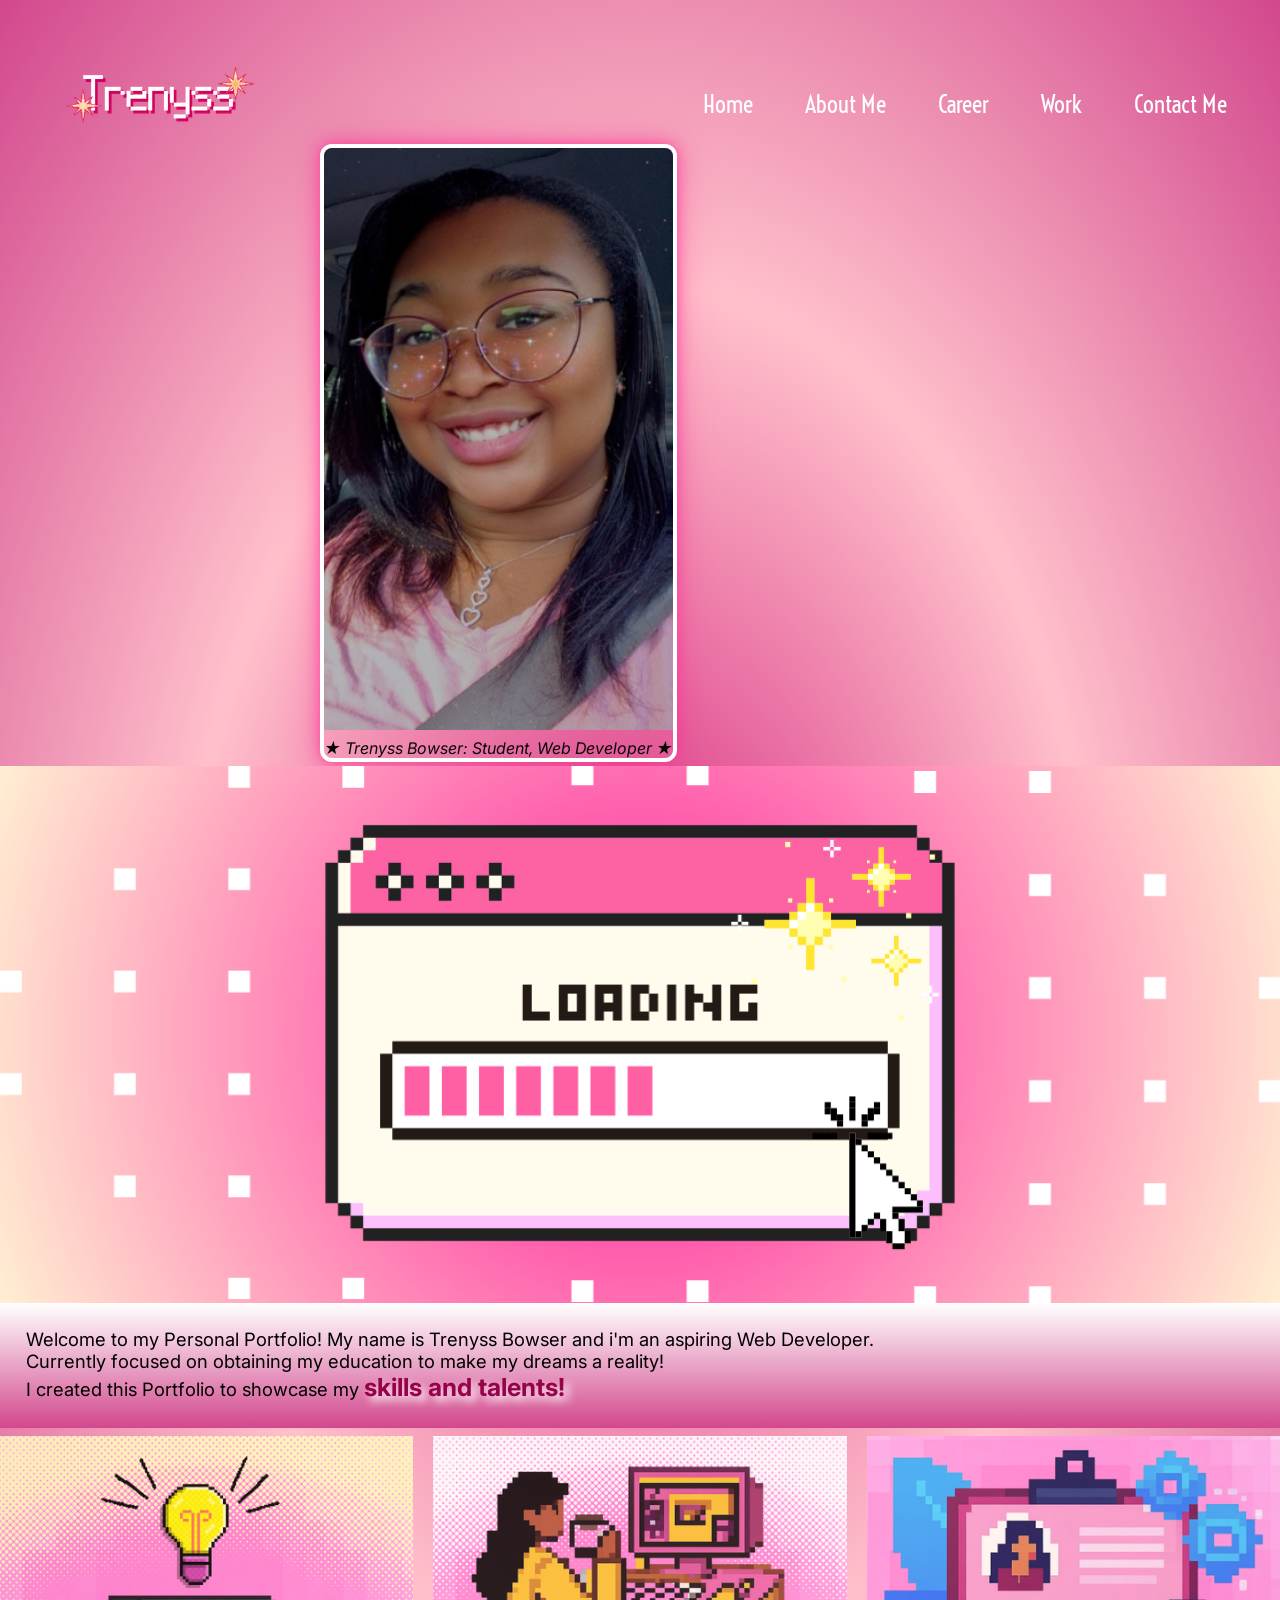
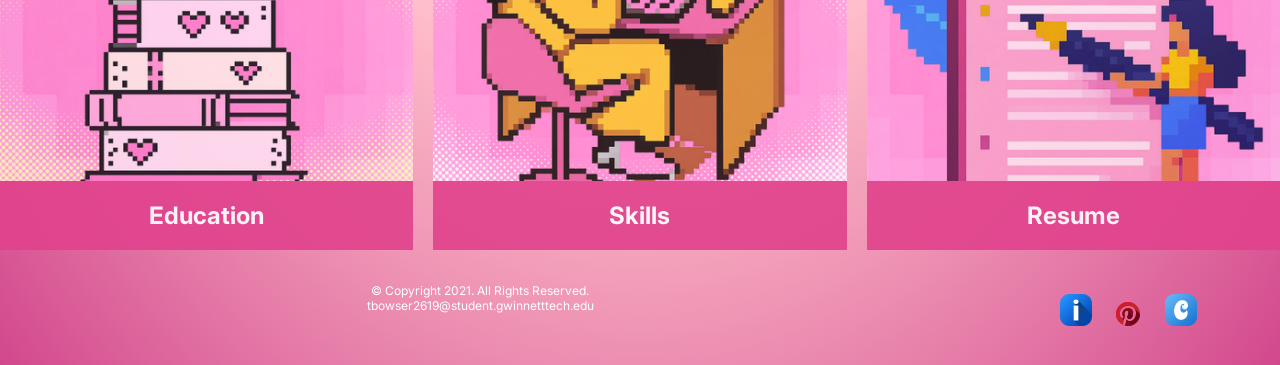
<file: index.html>
<!DOCTYPE html>
<!-- This Website was created by: Trenyss Bowser -->
<html lang="en">
<head>
    <meta charset="UTF-8">
    <meta name="viewport" content="width=device-width, initial-scale=1">
    <link rel="preconnect" href="https://fonts.googleapis.com">
    <link rel="preconnect" href="https://fonts.gstatic.com" crossorigin>
    <link href="https://fonts.googleapis.com/css2?family=Inter:opsz@14..32&family=Voltaire&display=swap" rel="stylesheet">
    <link rel="stylesheet" href="css/styles.css">
    <link rel="shortcut icon" href="img/fav.png">
    <link rel="apple-touch-icon" sizes="180x180" href="/apple-touch-icon.png">
    <link rel="icon" type="image/png" sizes="32x32" href="/favicon-32x32.png">
    <link rel="icon" type="image/png" sizes="16x16" href="/favicon-16x16.png">
    <link rel="manifest" href="/site.webmanifest">
    <title>Home | Portfolio</title>
    <meta name="description" content="This page is dedicated to introducing myself as well as my dreams with Web Development.">
</head>

<!-- Skip to content link -->
 <a class="skip" href="#content">Skip to content</a>
<body> 
    <div id="container">
        <!-- Mobile Nav-->
         <nav class="mobile-nav">
            <div id="menu-links">
                <a href="index.html">Home</a>
                <a href="about.html">About Me</a>
                <a href="career.html">Career</a>
                <a href="work.html">Work</a> 
                <a href="contact.html">Contact Me</a>
            </div>
            <a class="menu-icon" onclick="hamburger()">
                <div>&#9776;</div>
            </a>
         </nav>

        <!-- Use the header area for the website name or logo -->
        <header id="ffc-logo">
            <a href="index.html"><img src="img/logo.png" alt="logo"></a>

        </header>

        <!-- Tablet-Desktop nav -->
        <nav class="tablet-desktop">
            <ul>
                <li><a href="index.html">Home</a></li> 
                <li><a href="about.html">About Me</a></li> 
                <li><a href="career.html">Career</a></li> 
                <li><a href="work.html">Work</a></li> 
                <li><a href="contact.html">Contact Me</a></li>
            </ul>
        </nav>

        <!-- My Photo and tagline -->
            <div class="photo">
                <figure class="photo-frame">
                <a href="index.html"><img src="img/Treny.jpeg" alt="A picture of me"></a>
                <figcaption>&#9733; Trenyss Bowser: Student, Web Developer &#9733;</figcaption>
                </figure>
            </div>

            <!-- loading image -->
            <div id="loading" class="tablet-desktop">
                <img src="img/loading.png" alt=" A Pink loading screen">
            </div>

           
        <!-- Use the main area to add the main content on the website -->
        <main id="content">

            <div class="mobile">
                <p>Welcome to my Personal Portfolio! My name is Trenyss Bowser and i'm an aspiring Web Developer.</p>
                <p>I created this Portfolio to showcase my <span class="action">skills and talents!</span></p>

                <h3>One Free Commission!</h3>
                <p>Call me today to get started!</p>
                <p class="tel-link"><a href="tel:+6785411329">(678) 541-1329</a></p>

                <h4>My Commission hours:</h4>
                <ul class="hours">
                    <li>Mon - Thur: 7:00am - 7:00pm</li>
                    <li>Friday: 7:00am - 5:00pm</li>
                    <li>Saturday: 8:00am - 7:00pm</li>
                    <li>Sunday: Closed</li>
                </ul>
            </div>

            <div class="tablet-desktop">
                <p>Welcome to my Personal Portfolio! My name is Trenyss Bowser and i'm an aspiring Web Developer.</p>
                <p>Currently focused on obtaining my education to make my dreams a reality!</p>
                <p>I created this Portfolio to showcase my <span class="action">skills and talents!</span></p>
            </div>

        </main>
        
         <div class="grid">
            

            <figure class="frame">
                <a href="career.html"><img src="img/book.png"></a>
                <figcaption class="pic-text">Education</figcaption>

            </figure>
             <figure class="frame">
                <a href="career.html"><img src="img/meh.png"></a>
                <figcaption class="pic-text">Skills</figcaption>
            </figure>

             <figure class="frame">
                <a href="career.html"><img src="img/res.png"></a>
                <figcaption class="pic-text">Resume</figcaption>
            </figure>
        </div>

        <!-- Use the footer area to add webpage footer content -->
        <footer>
            <div class="copyright">
                <p>&copy; Copyright 2021. All Rights Reserved.</p>
                <p><a href="mailto:tbowser2619@student.gwinnetttech.edu">tbowser2619@student.gwinnetttech.edu</a></p>
           </div>

           <div class="social">
                <a href="https://profile.indeed.com/p/cr0v4q3" target="_blank"><img src="img/indeed.png" alt="blue indeed logo"></a>
                <a href="https://www.pinterest.com/erasemymemories/cute-art/" target="_blank"><img src="img/pinterest.png" alt="A red pinterest logo"></a>
                <a href="https://www.canva.com/folder/FAHPIRhvMxc" target="_blank"><img src="img/canva.png" alt="Canva Logo"></a>
           </div>
        </footer>

    </div>

    <script src="scripts/script.js"></script>

</body>

</html>
</file>
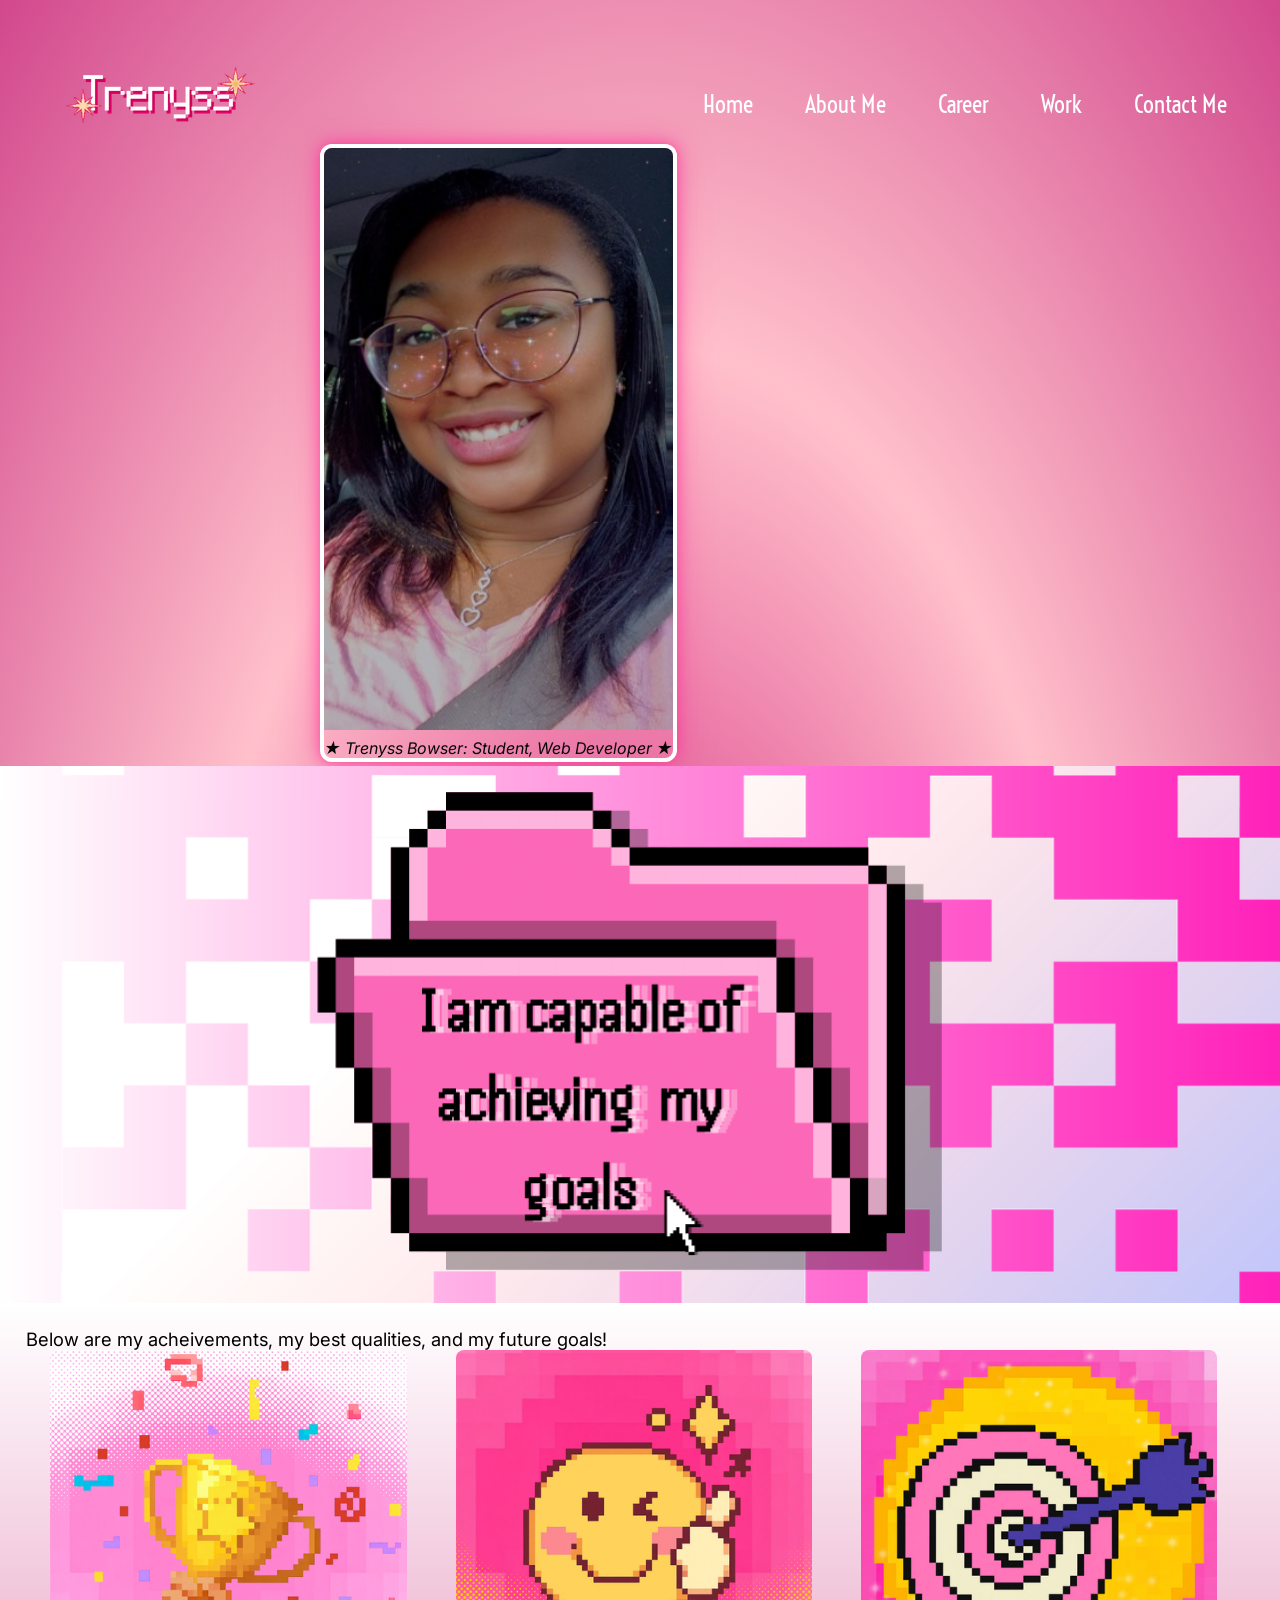
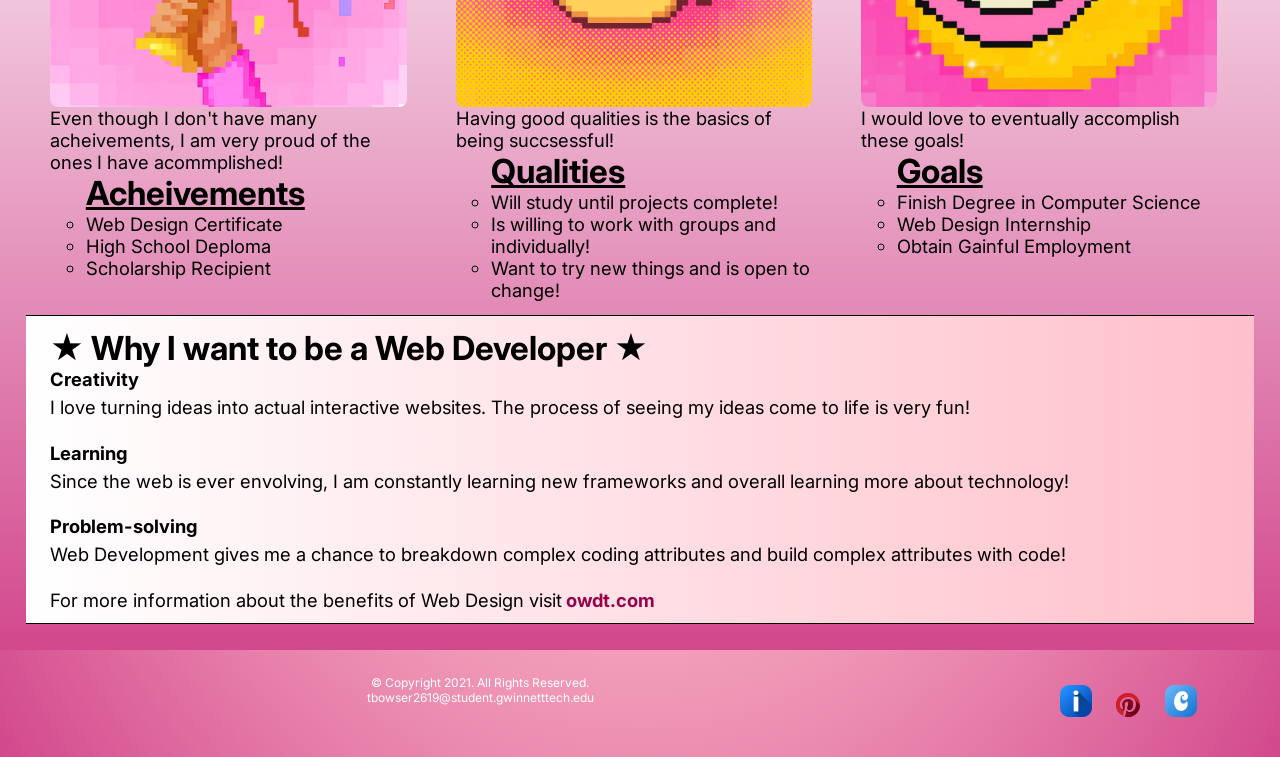
<file: about.html>
<!DOCTYPE html>
<!-- This Website was created by: Trenyss Bowser -->
<html lang="en">
<head>
    <meta charset="UTF-8">
    <meta name="viewport" content="width=device-width, initial-scale=1">
    <link rel="preconnect" href="https://fonts.googleapis.com">
    <link rel="preconnect" href="https://fonts.gstatic.com" crossorigin>
    <link href="https://fonts.googleapis.com/css2?family=Inter:opsz@14..32&family=Voltaire&display=swap" rel="stylesheet">  
    <link rel="stylesheet" href="css/styles.min.css">
    <link rel="shortcut icon" href="img/fav.png">
    <link rel="apple-touch-icon" sizes="180x180" href="/apple-touch-icon.png">
    <link rel="icon" type="image/png" sizes="32x32" href="/favicon-32x32.png">
    <link rel="icon" type="image/png" sizes="16x16" href="/favicon-16x16.png">
    <link rel="manifest" href="/site.webmanifest">
    <title>About Me | Portfolio</title>
    <meta name="description" content="This page will explore my reasoning for wanting to be a Web Developer, My hobbies, and my goals for the future.">
</head>

<!-- Skip to content link -->
 <a class="skip" href="#content">Skip to content</a>

<body>
    <div id="container">
        <!-- Mobile Nav-->
         <nav class="mobile-nav">
            <div id="menu-links">
                <a href="index.html">Home</a>
                <a href="about.html">About Me</a>
                <a href="career.html">Career</a>
                <a href="work.html">Work</a> 
                <a href="contact.html">Contact Me</a>
            </div>
            <a class="menu-icon">
                <div>&#9776;</div>
            </a>
         </nav>

        <!-- Use the header area for the website name or logo --> 
        <header id="ffc-logo">
            <a href="index.html"><img src="img/logo.png" alt="logo"></a>
            
        </header>

        <!-- Tablet-Desktop nav -->
        <nav class="tablet-desktop">
             <ul>
                <li><a href="index.html">Home</a></li> 
                <li><a href="about.html">About Me</a></li> 
                <li><a href="career.html">Career</a></li> 
                <li><a href="work.html">Work</a></li> 
                <li><a href="contact.html">Contact Me</a></li>
            </ul>
        </nav>

         <!-- My Photo and tagline -->
            <div class="photo">
                <figure class="photo-frame">
                <a href="index.html"><img src="img/Treny.jpeg" alt="A pitcure of me"></a>
                <figcaption>&#9733; Trenyss Bowser: Student, Web Developer &#9733;</figcaption>
                </figure>
            </div>

        <!-- loading image -->
        <div id="loading"class="tablet-desktop">
            <a href="index.html"><img src="img/about me.png" alt="A Pink Folder"></a>
          
        </div>

        <!-- Use the main area to add the main content on the website -->
        <main id="content">
            <p>Below are my acheivements, my best qualities, and my future goals!</p>

            <section id="acheivements">              
                <img src="img/yay.png" alt="A pink tropy" class="round">
                <p>Even though I don't have many acheivements, I am very proud of the ones I have acommplished!</p>
                <ul type="circle" class="tablet-deasktop">
                    <h1><u>Acheivements</u></h1>
                    <li>Web Design Certificate</li>
                    <li>High School Deploma</li>
                    <li>Scholarship Recipient</li>
                </ul>
            </section>

            <section id="qualities">
                <img src="img/up.png" alt="Pink thumbs up emoji" class="round">
                <p>Having good qualities is the basics of being succsessful!</p>
                <ul type="circle" class="tablet-deasktop">
                    <h1><u>Qualities</u></h1>
                    <li>Will study until projects complete!</li>
                    <li>Is willing to work with groups and individually!</li>
                    <li>Want to try new things and is open to change!</li>
                </ul>
            </section>

            <section id="goals">
                <img src="img/bam.png" alt="A pink target" class="round">
                <p>I would love to eventually accomplish these goals!</p>
                <ul type="circle" class="tablet-deasktop">
                    <h1><u>Goals</u></h1>
                    <li>Finish Degree in Computer Science</li>
                    <li>Web Design Internship</li>
                    <li>Obtain Gainful Employment</li>
                </ul>
            </section>

            <section id="details" class="tablet-deasktop">
                <h1>&#9733; Why I want to be a Web Developer &#9733;</h1>
                <dl>
                    <dt>Creativity</dt>
                    <dd>I love turning ideas into actual interactive websites. The process of seeing my ideas come to life is very fun!</dd>

                    <dt>Learning</dt>
                    <dd>Since the web is ever envolving, I am constantly learning new frameworks and overall learning more about technology!</dd>

                    <dt>Problem-solving</dt>
                    <dd>Web Development gives me a chance to breakdown complex coding attributes and build complex attributes with code!</dd>
                </dl>
                <p>For more information about the benefits of Web Design visit<a href="https://owdt.com/insight/importance-of-web-design/" target="_blank" class="external-link"> owdt.com</a></p>
            </section>
        </main>

        <!-- Use the footer area to add webpage footer content -->
        <footer>
             <div class="copyright">
                <p>&copy; Copyright 2021. All Rights Reserved.</p>
                <p><a href="mailto:tbowser2619@student.gwinnetttech.edu">tbowser2619@student.gwinnetttech.edu</a></p>
           </div>

           <div class="social">
                <a href="https://profile.indeed.com/p/cr0v4q3" target="_blank"><img src="img/indeed.png" alt="blue indeed logo"></a>
                <a href="https://www.pinterest.com/erasemymemories/cute-art/" target="_blank"><img src="img/pinterest.png" alt="A red pinterest logo"></a>
                <a href="https://www.canva.com/folder/FAHPIRhvMxc" target="_blank"><img src="img/canva.png" alt="Canva Logo"></a>
           </div>
        </footer>

    </div>
    
    <script src="scripts/script.js"></script>
   
</body>

</html>
</file>
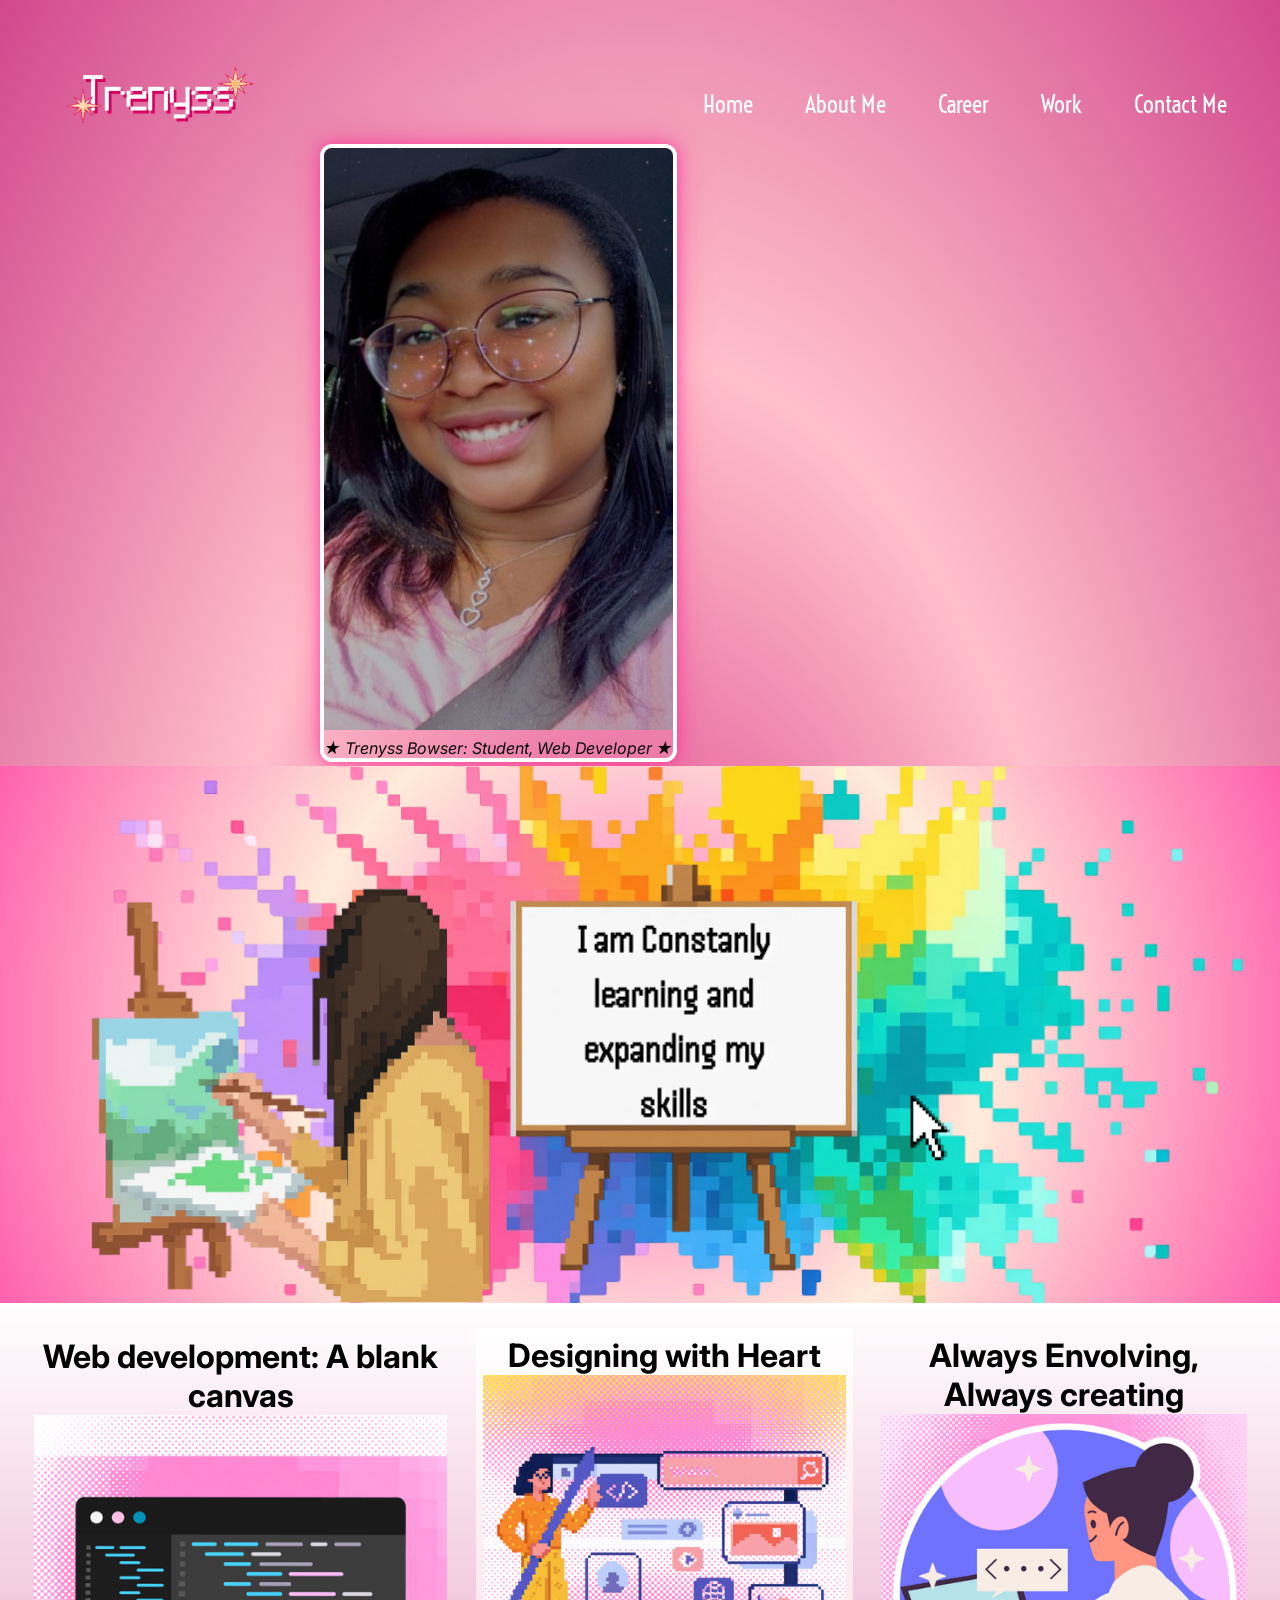
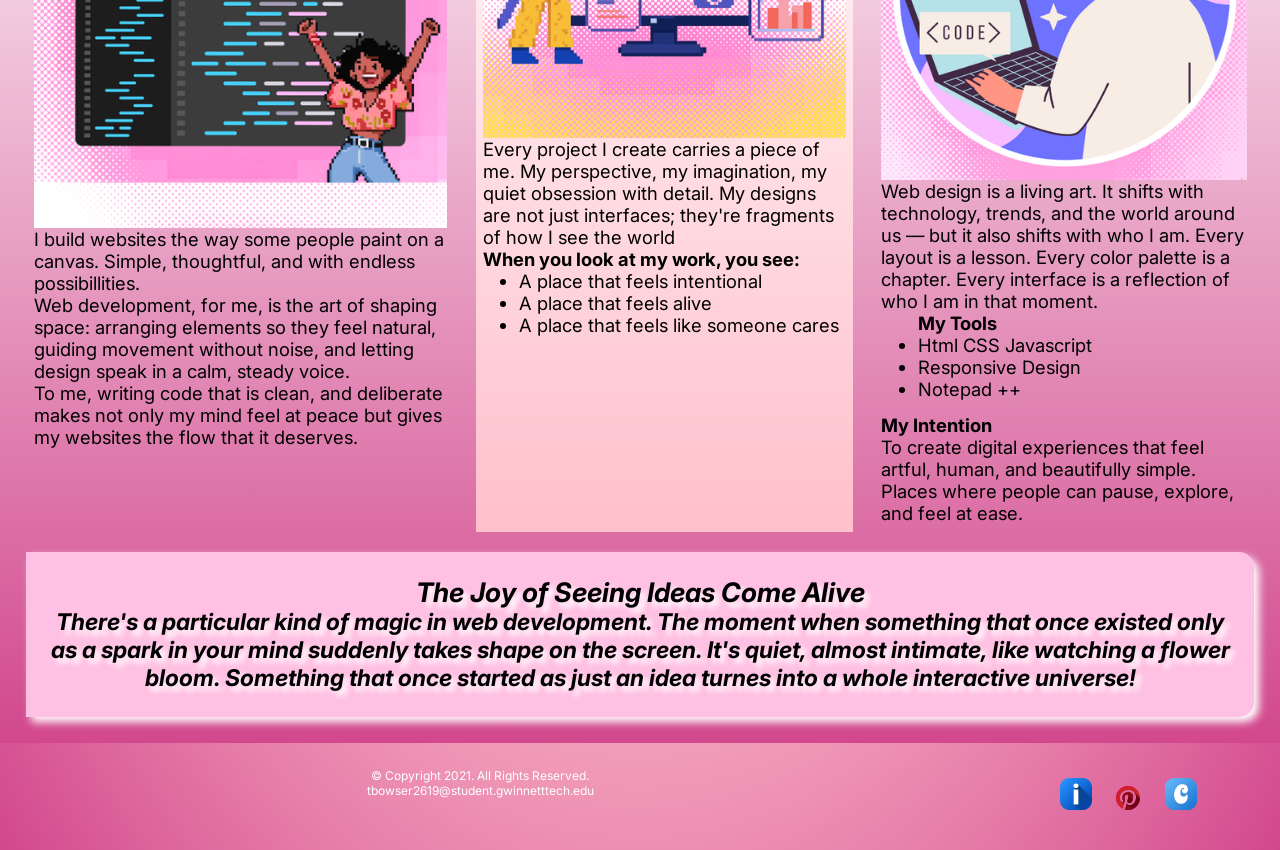
<file: career.html>
<!DOCTYPE html>
<!-- This Website was created by: Trenyss Bowser -->
<html lang="en">
<head>
    <meta charset="UTF-8">
    <meta name="viewport" content="width=device-width, initial-scale= 1">
    <link rel="preconnect" href="https://fonts.googleapis.com">
    <link rel="preconnect" href="https://fonts.gstatic.com" crossorigin>
    <link href="https://fonts.googleapis.com/css2?family=Inter:opsz@14..32&family=Voltaire&display=swap" rel="stylesheet">
    <link rel="stylesheet" href="css/styles.min.css">
    <link rel="shortcut icon" href="img/fav.png">
    <link rel="apple-touch-icon" sizes="180x180" href="/apple-touch-icon.png">
    <link rel="icon" type="image/png" sizes="32x32" href="/favicon-32x32.png">
    <link rel="icon" type="image/png" sizes="16x16" href="/favicon-16x16.png">
    <link rel="manifest" href="/site.webmanifest">
    <title>Portfolio | Career</title>
    <meta name="description" content="This page will explore my process when creating, and what tools I use.">
</head>

<!-- Skip to content link -->
 <a class="skip" href="#content">Skip to content</a>

<body>
    <div id="container">
        <!-- Mobile Nav-->
         <nav class="mobile-nav">
            <div id="menu-links">
                <a href="index.html">Home</a>
                <a href="about.html">About Me</a>
                <a href="career.html">Career</a>
                <a href="work.html">Work</a> 
                <a href="contact.html">Contact Me</a>
            </div>
            <a class="menu-icon">
                <div>&#9776;</div>
            </a>
         </nav>

        <!-- Use the header area for the website name or logo -->
        <header id="ffc-logo">
            <a href="index.html"><img src="img/logo.png" alt="logo"></a>
            
        </header>

       <!-- Tablet-Desktop nav -->
        <nav class="tablet-desktop">
             <ul>
                <li><a href="index.html">Home</a></li> 
                <li><a href="about.html">About Me</a></li> 
                <li><a href="career.html">Career</a></li> 
                <li><a href="work.html">Work</a></li> 
                <li><a href="contact.html">Contact Me</a></li>
            </ul>
        </nav>

         <!-- My Photo and tagline -->
            <div class="photo">
                <figure class="photo-frame">
                <a href="index.html"><img src="img/Treny.jpeg" alt="A pitcure of me"></a>
                <figcaption>&#9733; Trenyss Bowser: Student, Web Developer &#9733;</figcaption>
                </figure>
            </div>
            
        <!-- hero image -->
        <div id="hero" class="tablet-desktop">
            <a href="index.html"><img src="img/Career.png" alt="An artist painting"></a>
          
        </div>

        <!-- Use the main area to add the main content on the website -->
        <main class="grid" id="content">
            <article>
                <h3>Web development: A blank canvas</h3>
                <img src="img/skill.png" alt="loading">
                <p>I build websites the way some people paint on a canvas. Simple, thoughtful, and with endless possibillities.</p>
                <p>Web development, for me, is the art of shaping space: arranging elements so they feel natural, guiding movement without noise, and letting design speak in a calm, steady voice.</p>
                <p>To me, writing code that is clean, and deliberate makes not only my mind feel at peace but gives my websites the flow that it deserves.</p>
            </article>

            <article>
                <h3>Designing with Heart</h3>
                <img src="img/web.png" alt="Code">
                <p>Every project I create carries a piece of me. My perspective, my imagination, my quiet obsession with detail. My designs are not just interfaces; they're fragments of how I see the world</p>
                <h4>When you look at my work, you see:</h4>
                <ul>
                    <li>A place that feels intentional</li>
                    <li>A place that feels alive</li>
                    <li>A place that feels like someone cares</li>
                    <p></p>
                </ul>
            </article>

            <article>
                <h3>Always Envolving, Always creating</h3>
                <img src="img/evolve.png" alt="me">
                <p>Web design is a living art. It shifts with technology, trends, and the world around us — but it also shifts with who I am. Every layout is a lesson.
                Every color palette is a chapter.
                Every interface is a reflection of who I am in that moment.</p>
                <ul>
                    <h4>My Tools</h4>
                    <li>Html CSS Javascript</li>
                    <li>Responsive Design</li>
                    <li>Notepad ++</li>
                </ul>
                <h4>My Intention</h4>
                <p>To create digital experiences that feel artful, human, and beautifully simple. Places where people can pause, explore, and feel at ease.</p>
            </article>

            
        
            <aside class="tablet-desktop grid-item4">
                <h3>The Joy of Seeing Ideas Come Alive</h3>
                <p>There's a particular kind of magic in web development. The moment when something that once existed only as a spark in your mind suddenly takes shape on the screen. It's quiet, almost intimate, like watching a flower bloom.
            Something that once started as just an idea turnes into a whole interactive universe!</p>
            </aside>
        </main>

        <!-- Use the footer area to add webpage footer content -->
        <footer>
             <div class="copyright">
                <p>&copy; Copyright 2021. All Rights Reserved.</p>
                <p><a href="mailto:tbowser2619@student.gwinnetttech.edu">tbowser2619@student.gwinnetttech.edu</a></p>
           </div>

           <div class="social">
                <a href="https://profile.indeed.com/p/cr0v4q3" target="_blank"><img src="img/indeed.png" alt="blue indeed logo"></a>
                <a href="https://www.pinterest.com/erasemymemories/cute-art/" target="_blank"><img src="img/pinterest.png" alt="A red pinterest logo"></a>
                <a href="https://www.canva.com/folder/FAHPIRhvMxc" target="_blank"><img src="img/canva.png" alt="Canva Logo"></a>
           </div>
        </footer>

    </div>
    
    <script src="scripts/script.js"></script>

</body>

</html>
</file>
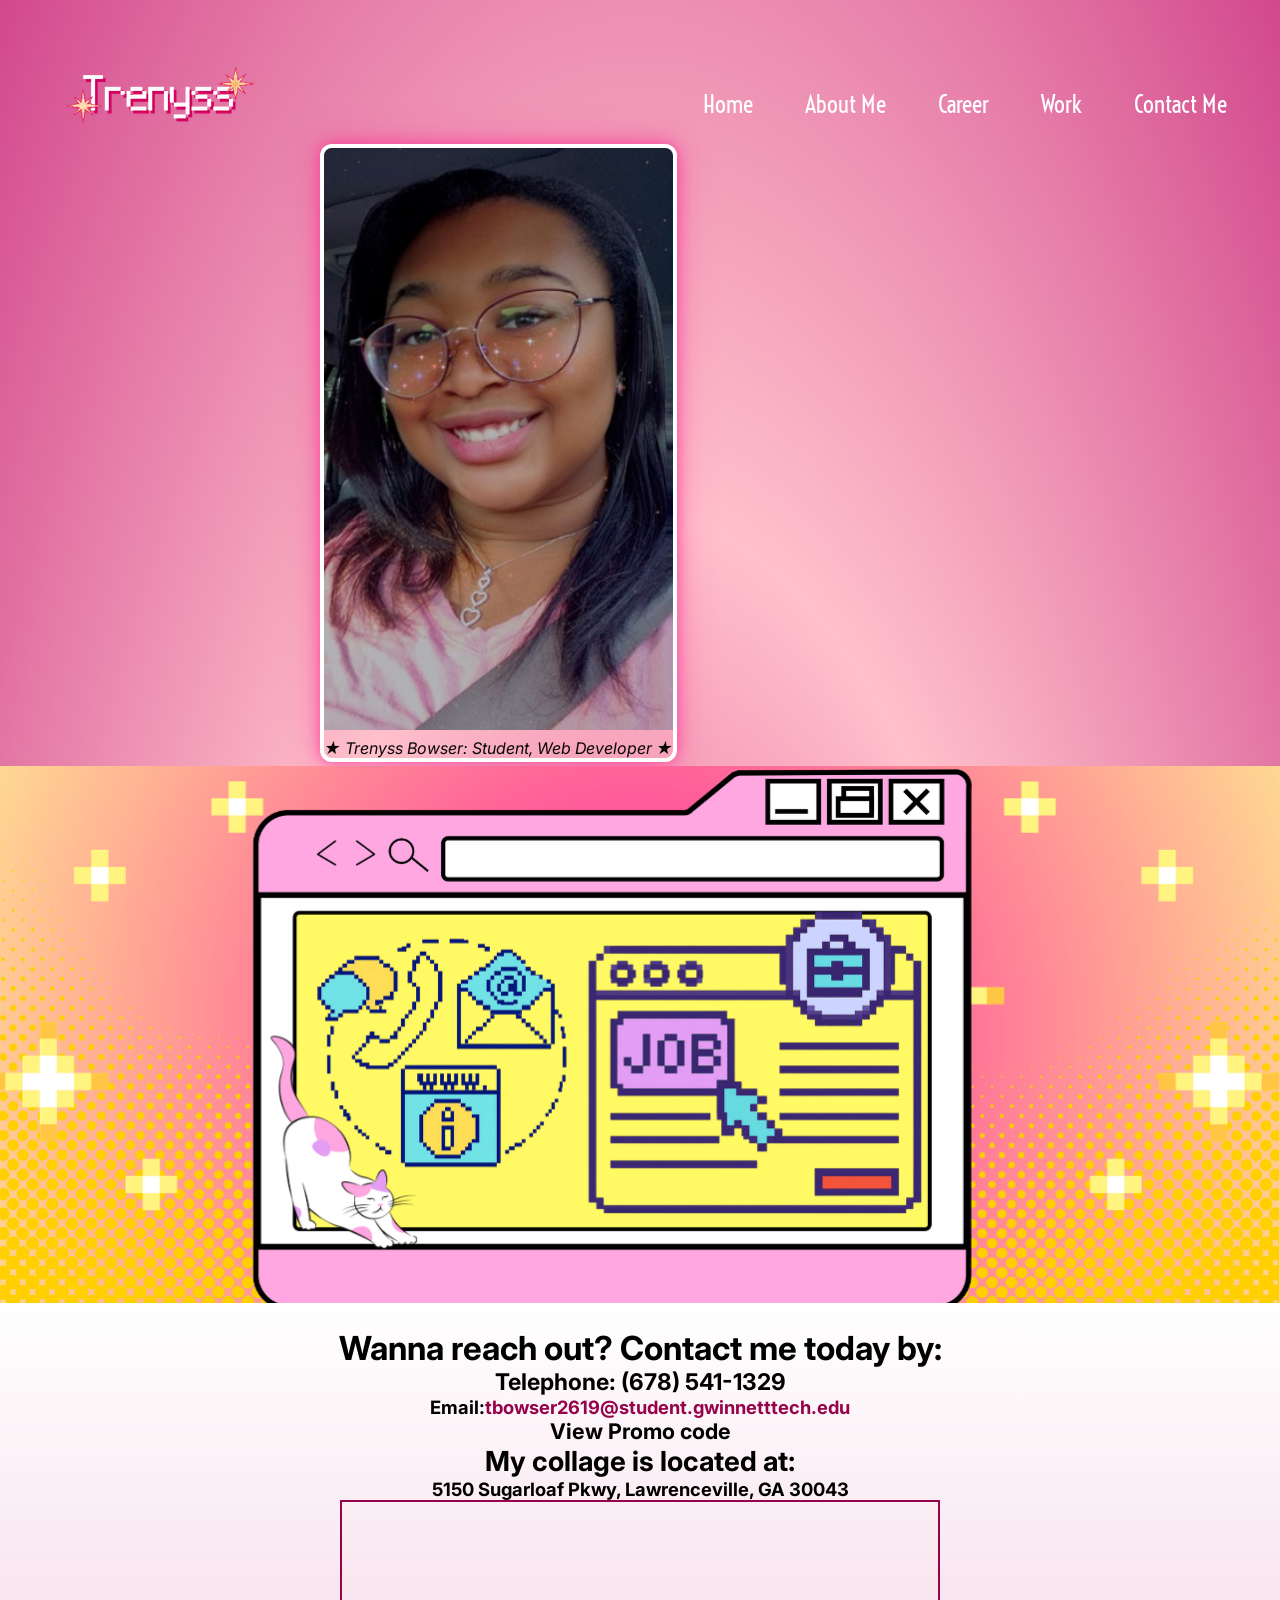
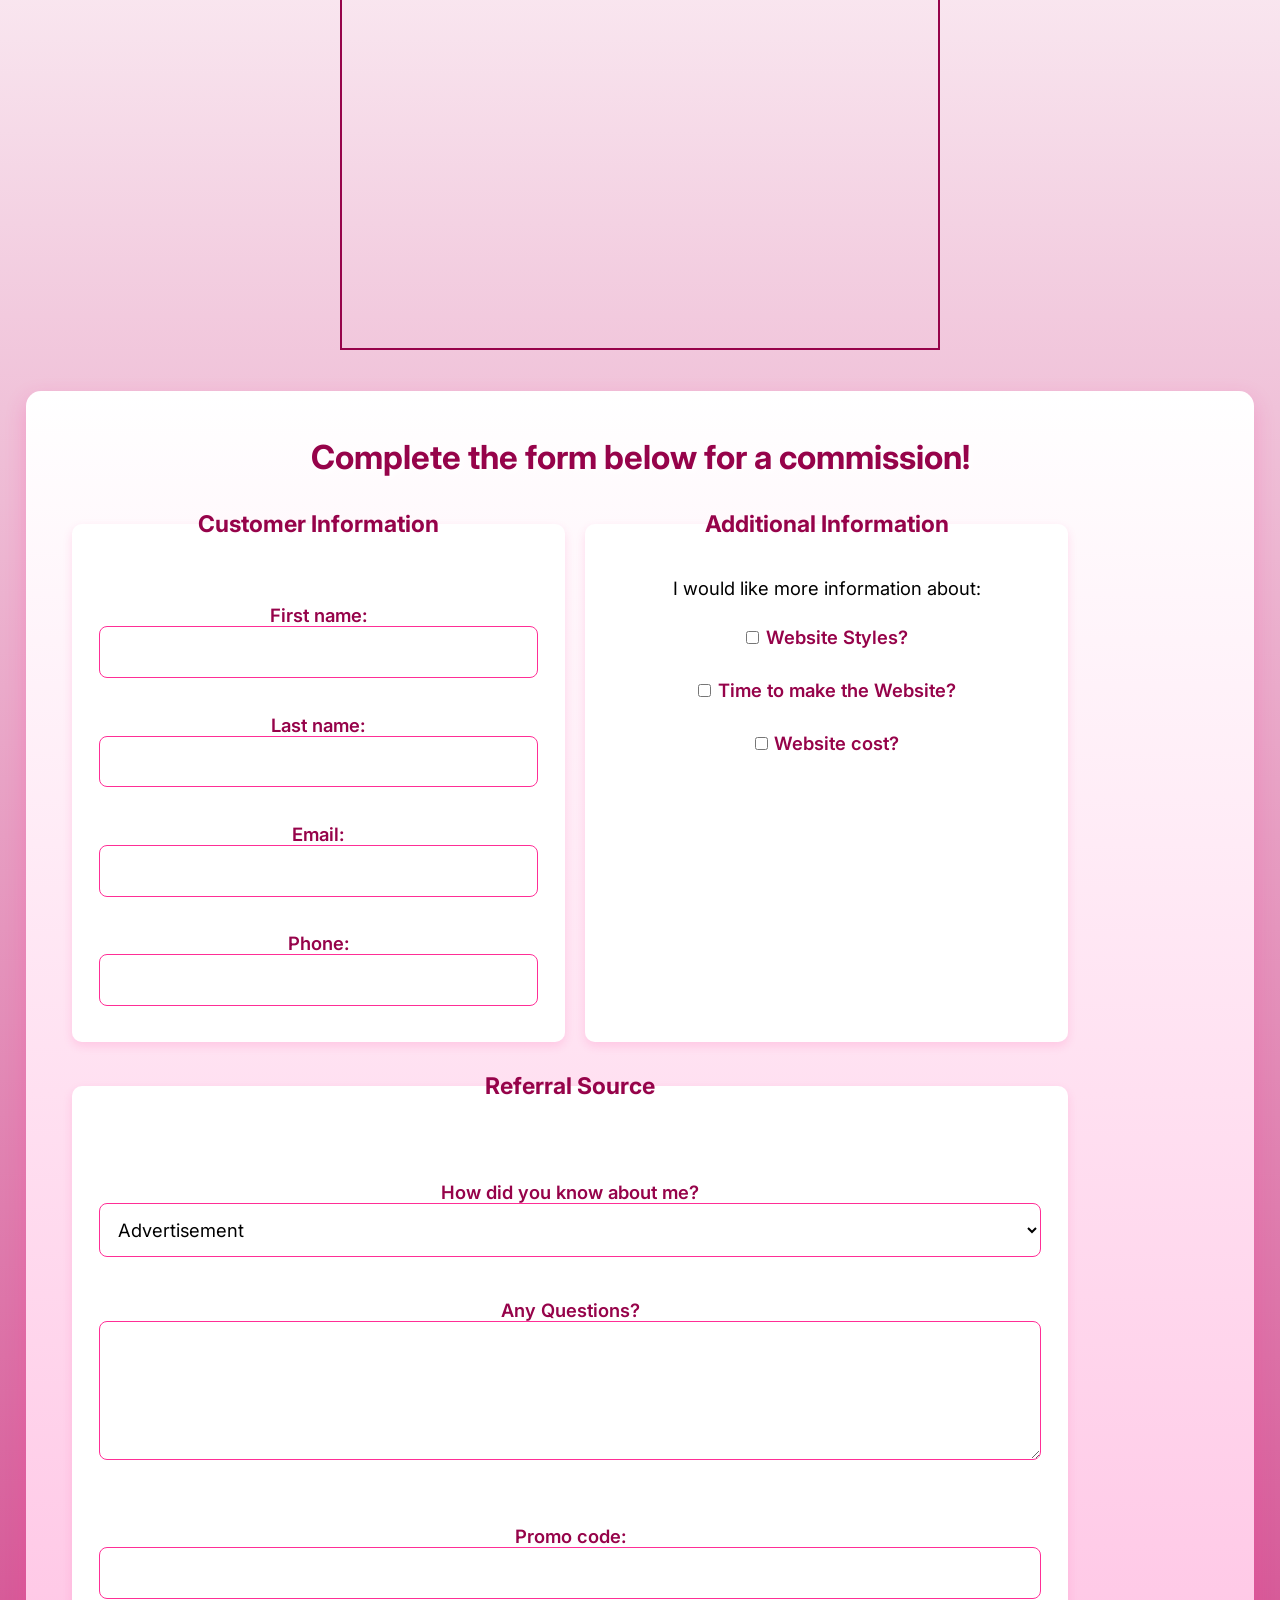
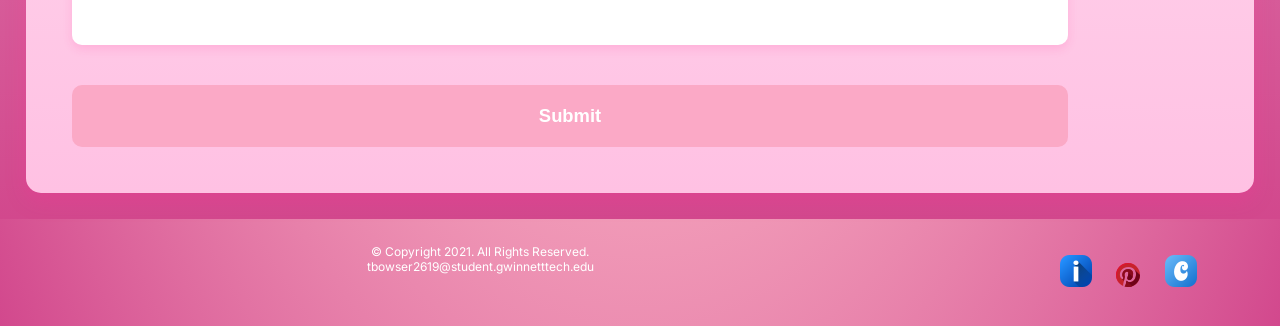
<file: contact.html>
<!DOCTYPE html>
<!-- This Website was created by: Trenyss Bowser -->
<html lang="en">
<head>
    <meta charset="UTF-8">
    <meta name="viewport" content="width=device-width, initial-scale=1">
    <link rel="preconnect" href="https://fonts.googleapis.com">
    <link rel="preconnect" href="https://fonts.gstatic.com" crossorigin>
    <link href="https://fonts.googleapis.com/css2?family=Inter:opsz@14..32&family=Voltaire&display=swap" rel="stylesheet">
    <link rel="stylesheet" href="css/styles.min.css">
    <link rel="shortcut icon" href="img/fav.png">
    <link rel="apple-touch-icon" sizes="180x180" href="/apple-touch-icon.png">
    <link rel="icon" type="image/png" sizes="32x32" href="/favicon-32x32.png">
    <link rel="icon" type="image/png" sizes="16x16" href="/favicon-16x16.png">
    <link rel="manifest" href="/site.webmanifest">
    <title>Portfolio | Contact me</title>
    <meta name="description" content="This page will provide information on how to get in touch with me.">
</head>

<!-- Skip to content link -->
 <a class="skip" href="#content">Skip to content</a>

<body>
    <div id="container">
        <!-- Mobile Nav-->
         <nav class="mobile-nav">
            <div id="menu-links">
                <a href="index.html">Home</a>
                <a href="about.html">About Me</a>
                <a href="career.html">Career</a>
                <a href="work.html">Work</a> 
                <a href="contact.html">Contact Me</a>
            </div>
            <a class="menu-icon">
                <div>&#9776;</div>
            </a>
         </nav>

        <!-- Use the header area for the website name or logo -->
        <header id="ffc-logo">
            <a href="index.html"><img src="img/logo.png" alt="logo"></a>
               
        </header>

       <!-- Tablet-Desktop nav -->
        <nav class="tablet-desktop">
             <ul>
                <li><a href="index.html">Home</a></li> 
                <li><a href="about.html">About Me</a></li> 
                <li><a href="career.html">Career</a></li> 
                <li><a href="work.html">Work</a></li> 
                <li><a href="contact.html">Contact Me</a></li>
            </ul>
        </nav>

        <!-- My Photo and tagline -->
            <div class="photo">
                <figure class="photo-frame">
                <a href="index.html"><img src="img/Treny.jpeg" alt="A pitcure of me"></a>
                <figcaption>&#9733; Trenyss Bowser: Student, Web Developer &#9733;</figcaption>
                </figure>
            </div>

        <!-- loading image -->
        <div id="loading" class="tablet-desktop">
            <a href="index.html"><img src="img/contact.png" alt="A Pink loading screen"></a>
          
        </div>

        <!-- Use the main area to add the main content on the website -->
        <main id="content">
            <div id="contact">
                <h1>Wanna reach out? Contact me today by:</h1>
                <h4 class="mobile tel-link"><a href="tel:6785411329">(678) 541-1329</a></h4>
                <h4 class="tablet-deasktop tel-num">Telephone: (678) 541-1329</h4>
                <h4>Email:<a href="mailto:tbowser2619@student.gwinnetttech.edu" class="contact-email-link">tbowser2619@student.gwinnetttech.edu</a></h4>
                <h3 class="offer" onclick="discount()" id="special">View Promo code</h3>
                <h2>My collage is located at:</h2>
                <h4>5150 Sugarloaf Pkwy, Lawrenceville, GA 30043</h4>

                <iframe src="https://www.google.com/maps/embed?pb=!1m18!1m12!1m3!1d3309.162747446865!2d-84.0685213254807!3d33.962656198331445!2m3!1f0!2f0!3f0!3m2!1i1024!2i768!4f13.1!3m3!1m2!1s0x88f5bcfd0ff27f11%3A0x6c3cdec22c110924!2sGwinnett%20Technical%20College!5e0!3m2!1sen!2sus!4v1782757787408!5m2!1sen!2sus" width="600" height="450" allowfullscreen="" loading="lazy" referrerpolicy="strict-origin-when-cross-origin" class="map"></iframe>
            </div>

            <div id="Form">
                    <h2>Complete the form below for a commission!</h2>

                <form class="form-grid"><!-- Start Form -->

                    <fieldset>
                        <legend>Customer Information</legend>
                        <label for="fname">First name:</label>
                        <input type="text" name="fname" id="fname" required>

                         <label for="lname">Last name:</label>
                        <input type="text" name="1name" id="1name" required>

                        <label for="email">Email:</label>
                        <input type="email" name="email" id="email" required>

                         <label for="phone">Phone:</label>
                        <input type="tel" name="phone" id="phone" required>
                    </fieldset>

                    <fieldset>
                        <legend>Additional Information</legend>
                        <p>I would like more information about:</p>
                        <label for="style"><input type="checkbox" name="interest" id="style" value="website style">Website Styles?</label>
                        <label for="time"><input type="checkbox" name="interest" id="time" value="how long">Time to make the Website?</label>
                        <label for="cost"><input type="checkbox" name="interest" id="cost" value="website cost">Website cost?</label>
                    </fieldset>

                    <fieldset>
                        <legend>Referral Source</legend>
                        <label for="reference">How did you know about me?</label>
                        <select name="reference" id="reference">
                            <option value="ad">Advertisement</option>
                            <option value="friend">Friend</option>
                            <option value="social">Social Media</option>
                            <option value="google">Google</option>
                            <option value="other">Other</option>
                        </select>

                        <label for="questions"> Any Questions?</label>
                        <textarea id="questions" name="questions" rows="5" cols="35"></textarea>

                        <label for="promo">Promo code:</label>
                        <input type="text" is="promo" name="promo">
                    </fieldset>
                    <input type="submit" id="submit" value="Submit" class="btn">
                </form>
            </div>
        </main>

        <!-- Use the footer area to add webpage footer content -->
        <footer>
             <div class="copyright">
                <p>&copy; Copyright 2021. All Rights Reserved.</p>
                <p><a href="mailto:tbowser2619@student.gwinnetttech.edu">tbowser2619@student.gwinnetttech.edu</a></p>
           </div>

           <div class="social">
                <a href="https://profile.indeed.com/p/cr0v4q3" target="_blank"><img src="img/indeed.png" alt="blue indeed logo"></a>
                <a href="https://www.pinterest.com/erasemymemories/cute-art/" target="_blank"><img src="img/pinterest.png" alt="A red pinterest logo"></a>
                <a href="https://www.canva.com/folder/FAHPIRhvMxc" target="_blank"><img src="img/canva.png" alt="Canva Logo"></a>
           </div>
        </footer>

    </div>
    
    <script src="scripts/script.js"></script>

</body>

</html>
</file>
<file: css/styles.css>
/*
Author: Trenyss Bowser
Date: June 26, 2026
File Name: styles.css
*/

/* ------------------------------ */
/* CSS Reset & Global Rules       */
/* ------------------------------ */

* {
    margin: 0;
    padding: 0;
    border: 0;
    box-sizing: border-box;
}
/* ------------------------------ */
/* style rules for navigation skip  */
/* ------------------------------ */
.skip {
    position: absolute;
    left: -999px;
}
.skip:focus {
    color: #fff;
    background-color: #d42b66;
    text-decoration: none;
    padding: 0.5%;
    top: auto;
    left: auto;
    right: 1px;
    z-index: 1;
}

body {
    background: radial-gradient(rgb(214, 41, 128), pink, rgb(210, 72, 141));
    font-family: "Inter", sans-serif;
}

img {
    max-width: 100%;
    display: block;
}

/* ------------------------------ */
/* Header                         */
/* ------------------------------ */

header {  
    top: 0;
    height: 190px;
    text-align: center;
}

header img {
    margin: 0 auto;
}

/* ------------------------------ */
/* Hamburger Menu                 */
/* ------------------------------ */
.mobile-nav a {
    color:#fff;
    font-family: "Voltaire", sans-serif;
    text-align: center;
    font-size: 2em;
    text-decoration: none;
    padding: 3%;
    display: block;
}
.mobile-nav a.menu-icon {
    display: block;
    position: absolute;
    right: 0;
    top: 0;
}


/* Mobile visibility */
.mobile { display: block; }
.tablet-desktop, #menu-links { display: none; }

/* ------------------------------ */
/* Main Content                   */
/* ------------------------------ */

main {
    background: linear-gradient(white, rgb(210, 72, 141));
    padding: 2%;
    font-size: 1.15em;
}

.mobile h3 {
    text-shadow: 5px 5px 8px #fff;
}

article {
    padding: 2%;
}

article h3 {
    text-align: center;
}

article img {
    margin: 0 auto;
}

article ul {
    margin-left: 10%;
}

article:nth-of-type(2) {
    background: linear-gradient(white, pink);
}

/* ------------------------------ */
/* Contact & Utility Classes      */
/* ------------------------------ */

.tel-link {
    background-color: rgb(255, 46, 150);
    padding: 2%;
    margin: 0 auto;
    width: 80%;
    text-align: center;
    border-radius: 5px;
}

.tel-link a {
    color: #fff;
    text-decoration: none;
    font-size: 1.5em;
    display: block;
}

.hours {
    margin-left: 10%;
}

.action {
    font-size: 1.35em;
    color: rgb(150, 3, 74);
    font-weight: bold;
    text-shadow: 5px 5px 8px #fff;
}

/* Clean, glowing picture frame */
.photo-frame {
    display: inline-block;
    padding: 0;
    border-radius: 12px;
    overflow: hidden;

    /* Glow effect */
    box-shadow:
        0 0 12px rgba(255, 46, 150, 0.6),
        0 0 25px rgba(255, 46, 150, 0.4),
        0 0 45px rgba(255, 46, 150, 0.2);

    /* Clean border */
    border: 4px solid #fff;
}

/* Image inside the frame */
.photo-frame img {
    width: 100%;
    height: auto;
    display: block;
}

/* Caption styling */
.photo-frame figcaption {
    text-align: center;
    font-size: 1rem;
    margin-top: 8px;
    color: #070707;
    font-style: italic;
}

.frame {
    position: relative;
    max-width: 450px;
    margin: 2% auto;
    opacity: 0.9;
    transition: opacity 0.3s ease, box-shadow 0.3s ease;
}

.frame:hover {
    opacity: 1;
    box-shadow: 8px 8px 10px #f2f2f2;
    transform: translateY(10px);
}

.pic-text {
    position: absolute;
    bottom: 0;
    background: rgb(225, 66, 140);
    color: #fff;
    width: 100%;
    padding: 20px;
    text-align: center;
    font-size: 1.5em;
    font-weight: bold;
}

aside {
    text-align: center;
    font-size: 1.25em;
    font-style: italic;
    font-weight: bold;
    padding: 2%;
    background-color: rgb(255, 193, 227);
    box-shadow: 5px 5px 8px #fff;
    text-shadow: 5px 5px 5px #fff;
    border-radius: 0 15px 15px 0;
}

.grid-item4 {
    grid-column: 1 / span 3;
}

#acheivements, #qualities, #goals {
    margin: 0 2%;
}

.round {
    border-radius: 8px;
}

.external-link {
    color: rgb(150, 3, 74);
    font-weight: bold;
    text-decoration: none;
}

#contact {
    text-align: center;
    overflow-wrap: break-word;
}

#contact .contact-email-link {
    color: rgb(150, 3, 74);
    text-decoration: none;
}

.map {
    border: 2px solid rgb(150, 3, 74);
    width: 95%;
    height: auto;
}

/* ------------------------------ */
/* Form                           */
/* ------------------------------ */

#form {
    margin-top: 2%;
    background-color: #f2f2f2;
    padding: 2%;
}

#form h2 {
    text-align: center;
    overflow-wrap: break-word;
}

fieldset, input, textarea {
    margin-bottom: 2%;
}

fieldset legend {
    font-weight: bold;
    font-size: 1.25em;
}

label {
    display: block;
    padding-top: 3%;
}

form #submit {
    margin: 0 auto;
    border: none;
    display: block;
    padding: 2%;
    background-color: #fba9c6;
    font-size: 1em;
    border-radius: 10px;
}

/* ------------------------------ */
/* Form Styling                   */
/* ------------------------------ */

#Form {
  margin-top: 3%;
  background: linear-gradient(white, rgb(255, 193, 227));
  padding: 2.5em;
  border-radius: 15px;
  box-shadow: 0 8px 20px rgba(255, 46, 150, 0.25);
  text-align: center;
}

#Form h2 {
  font-size: 1.8em;
  color: rgb(150, 3, 74);
  margin-bottom: 1em;
  text-shadow: 3px 3px 6px #fff;
}

/* Grid layout for form fields */
.form-grid {
  display: grid;
  grid-template-columns: 1fr;
  gap: 1.5em;
}

fieldset {
  border: none;
  background-color: #fff;
  border-radius: 10px;
  padding: 1.5em;
  box-shadow: 0 4px 10px rgba(255, 46, 150, 0.15);
}

legend {
  font-weight: bold;
  font-size: 1.3em;
  color: rgb(150, 3, 74);
  margin-bottom: 0.5em;
}

label {
  display: block;
  margin-top: 0.75em;
  font-weight: 600;
  color: rgb(150, 3, 74);
}

input[type="text"],
input[type="email"],
input[type="tel"],
select,
textarea {
  width: 100%;
  padding: 0.75em;
  border: 1px solid rgb(255, 46, 150);
  border-radius: 8px;
  font-size: 1em;
  font-family: "Inter", sans-serif;
  background-color: #fff;
  transition: all 0.3s ease;
}

input:focus,
textarea:focus,
select:focus {
  outline: none;
  border-color: rgb(210, 72, 141);
  box-shadow: 0 0 8px rgba(210, 72, 141, 0.4);
}

textarea {
  min-height: 120px;
  resize: vertical;
}

/* Checkbox styling */
input[type="checkbox"] {
  accent-color: rgb(255, 46, 150);
  margin-right: 0.5em;
}

/* Submit button */
#submit,
button[type="submit"] {
  display: block;
  width: 100%;
  padding: 1em;
  background-color: rgb(255, 46, 150);
  color: #fff;
  font-size: 1.1em;
  font-weight: bold;
  border: none;
  border-radius: 8px;
  cursor: pointer;
  transition: background-color 0.3s ease, transform 0.2s ease;
}

#submit:hover,
button[type="submit"]:hover {
  background-color: rgb(210, 72, 141);
  transform: scale(1.03);
}

/* Responsive layout for larger screens */
@media screen and (min-width: 768px) {
  .form-grid {
    grid-template-columns: repeat(2, 1fr);
  }

  fieldset:nth-of-type(3) {
    grid-column: 1 / span 2;
  }

  #submit {
    grid-column: 1 / span 2;
  }
}


/* ------------------------------ */
/* Footer                         */
/* ------------------------------ */

footer .copyright {
    font-size: 0.75em;
    text-align: center;
    color: #fff;
    padding: 2% 4%;
    float: left;
    width: 75%;
}
.social {
    float: right;
    width: 20%; 
    padding: 2%;
}
.social img {
    display: inline-block;
    padding: 5%;
}

footer p a {
    color: #fff;
    text-decoration: none;
}

/* ------------------------------ */
/* Tablet Viewport                */
/* ------------------------------ */

@media screen and (min-width: 630px), print {

    .tablet-desktop { display: block; }
    .mobile, .mobile-nav { display: none; }

    header { padding-bottom: 2%; }
    nav {
        padding: 1%;
        margin-bottom: 1%;
    }

    nav ul {
        list-style: none;
        text-align: center;
    }
    nav li {
        font-size: 1.5em;
        font-family: "Voltaire", sans-serif;
        display: inline-block;
        border-right: 1px solid #fff;
    }

    nav li:last-child {
        border-right: none;
    }

    nav li a {
        padding: 0.1em 0.75em;
        display: block;
        color: #fff;
        text-decoration: none;
    }

    main ul {
        margin: 0 0 4% 10%;
    }

    .grid {
        display: grid;
        grid-template-columns: repeat(3, auto);
        gap: 20px;
    }

    .pic-text {
        font-size: 1em;
        padding: 10px;
    }

    #details {
        border-top: 1px solid #000;
        border-bottom: 1px solid #000;
        background: linear-gradient(to right, #fff, pink);
        padding: 1% 2%;
    }

    #details dt { font-weight: bold; }
    #details dd { padding: 0.5% 1% 2% 0; }

    .tel-num { font-size: 1.25em; }

    .map {
        width: 600px;
        height: 450px;
    }

    table {
        border: 1px solid #ff2b8e;
        border-collapse: collapse;
        margin: 0 auto;
        width: 80%;
    }

    caption {
        font-size: 1.5em;
        font-weight: bold;
        padding: 1%;
    }

    th, td {
        border: 1px solid #ff2b8e;
        padding: 2%;
        text-align: center;
    }

    th {
        background-color: #ef388d;
        color: #fff;
        font-size: 1.15em;
    }

    tr:nth-child(odd) {
        background-color: #fff;
    }

    form {
        width: 70%;
        margin: 0 auto;
    }
    /* ------------------------------ */
    /* Tablet Viweport: Animation    */
    /* ------------------------------ */
    @-webkit-keyframes text-animation {
        0% {font-size: 1em;}
        50% {font-size: 2em;}
        100% {font-size: 1.35em;}
    }
    @keyframes text-animation {
        0% {font-size: 1em;}
        50% {font-size: 2em;}
        100% {font-size: 1.35em;}
    }
    figcaption {
        -webkit-animation-name: text-animation;
        animation-name: text-animation;
        -webkit-animation-delay: 3s;
        animation-delay: 3s;
        -webkit-animation-duration: 5s;
        animation-duration: 5s;
    }


}

/* ------------------------------ */
/* Desktop Viewport               */
/* ------------------------------ */

@media screen and (min-width: 1015px), print {

    header {
        width: 25%;
        float: left;
        padding-bottom: 0;
    }

    nav {
        float: right;
        width: 70%;
        margin: 4em 1em 0 0;
    }

    nav ul { text-align: right; }

    nav li { border: none; }

    nav li a {
        padding: 0.5em 1em;
    }

    nav li a:hover {
        color: #fff;
        background-color: rgb(170, 2, 83);
        transform: scale(1.3);
    }


    main { clear: left; }

    main h1 { font-size: 1.8em; }

    article h3 { font-size: 1.75em; }

    .pic-text {
        font-size: 1.5em;
        padding: 20px;
    }

    #acheivements, #qualities, #goals {
        width: 29%;
        float: left;
        margin: 0 2%;
    }

    #details { clear: left; }

    .offer:hover {
        transform: scale(1.25);
        cursor: pointer;
    }

    form { width: auto; }

    .form-grid {
        display: grid;
        grid-template-columns: repeat(3, auto);
        gap: 20px;
    }

    .btn {
        grid-column: 1 / span 3;
    }
    /* ------------------------------ */
    /* Desktop Viweport: Animation    */
    /* ------------------------------ */
    @-webkit-keyframes text-animation {
        0% {font-size: 1em;}
        50% {font-size: 2em;}
        100% {font-size: 1.35em;}
    }
    @keyframes text-animation {
        0% {font-size: 1em;}
        50% {font-size: 2em;}
        100% {font-size: 1.35em;}
    }
    figcaption {
        -webkit-animation-name: text-animation;
        animation-name: text-animation;
        -webkit-animation-delay: 5s;
        animation-delay: 5s;
        -webkit-animation-duration: 5s;
        animation-duration: 5s;
    }
}

/* ------------------------------ */
/* Large Desktop Viewport         */
/* ------------------------------ */

@media screen and (min-width: 1921px) {
    #container {
        width: 1920px;
        margin: 0 auto;
    }
}

/* ------------------------------ */
/* Print Viewport                 */
/* ------------------------------ */

@media print {
    body {
        background-color: #fff;
        color: #000;
    }
}
</file>
<file: css/styles.min.css>
*{margin:0;padding:0;border:0;box-sizing:border-box}
.skip{position:absolute;left:-999px}
.skip:focus{color:#fff;background-color:#d42b66;text-decoration:none;padding:.5%;top:auto;left:auto;right:1px;z-index:1}
body{background:radial-gradient(#d62980,pink,#d2488d);font-family:"Inter",sans-serif}img{max-width:100%;display:block}
header{top:0;height:190px;text-align:center}
header img{margin:0 auto}
.mobile-nav a{color:#fff;font-family:"Voltaire",sans-serif;text-align:center;font-size:2em;text-decoration:none;padding:3%;display:block}.mobile-nav a.menu-icon{display:block;position:absolute;right:0;top:0}
.mobile{display:block}
.tablet-desktop,#menu-links{display:none}
main{background:linear-gradient(white,#d2488d);padding:2%;font-size:1.15em}
.mobile h3{text-shadow:5px 5px 8px #fff}
article{padding:2%}
article h3{text-align:center}
article img{margin:0 auto}
article ul{margin-left:10%}
article:nth-of-type(2){background:linear-gradient(white,pink)}
.tel-link{background-color:#ff2e96;padding:2%;margin:0 auto;width:80%;text-align:center;border-radius:5px}.tel-link a{color:#fff;text-decoration:none;font-size:1.5em;display:block}.hours{margin-left:10%}.action{font-size:1.35em;color:#96034a;font-weight:700;text-shadow:5px 5px 8px #fff}.photo-frame{display:inline-block;padding:0;border-radius:12px;overflow:hidden;box-shadow:0 0 12px rgb(255 46 150 / .6),0 0 25px rgb(255 46 150 / .4),0 0 45px rgb(255 46 150 / .2);border:4px solid #fff}
.photo-frame img{width:100%;height:auto;display:block}
.photo-frame figcaption{text-align:center;font-size:1rem;margin-top:8px;color:#070707;font-style:italic}
.frame{position:relative;max-width:450px;margin:2% auto;opacity:.9;transition:opacity 0.3s ease,box-shadow 0.3s ease}
.frame:hover{opacity:1;box-shadow:8px 8px 10px #f2f2f2;transform:translateY(10px)}
.pic-text{position:absolute;bottom:0;background:#e1428c;color:#fff;width:100%;padding:20px;text-align:center;font-size:1.5em;font-weight:700}
aside{text-align:center;font-size:1.25em;font-style:italic;font-weight:700;padding:2%;background-color:#ffc1e3;box-shadow:5px 5px 8px #fff;text-shadow:5px 5px 5px #fff;border-radius:0 15px 15px 0}
.grid-item4{grid-column:1 / span 3}
#acheivements,#qualities,#goals{margin:0 2%}
.round{border-radius:8px}
.external-link{color:#96034a;font-weight:700;text-decoration:none}
#contact{text-align:center;overflow-wrap:break-word}
#contact .contact-email-link{color:#96034a;text-decoration:none}
.map{border:2px solid #96034a;width:95%;height:auto}
#form{margin-top:2%;background-color:#f2f2f2;padding:2%}
#form h2{text-align:center;overflow-wrap:break-word}
fieldset,input,textarea{margin-bottom:2%}
fieldset legend{font-weight:700;font-size:1.25em}
label{display:block;padding-top:3%}
form #submit{margin:0 auto;border:none;display:block;padding:2%;background-color:#fba9c6;font-size:1em;border-radius:10px}#Form{margin-top:3%;background:linear-gradient(white,#ffc1e3);padding:2.5em;border-radius:15px;box-shadow:0 8px 20px rgb(255 46 150 / .25);text-align:center}#Form h2{font-size:1.8em;color:#96034a;margin-bottom:1em;text-shadow:3px 3px 6px #fff}
.form-grid{display:grid;grid-template-columns:1fr;gap:1.5em}
fieldset{border:none;background-color:#fff;border-radius:10px;padding:1.5em;box-shadow:0 4px 10px rgb(255 46 150 / .15)}
legend{font-weight:700;font-size:1.3em;color:#96034a;margin-bottom:.5em}
label{display:block;margin-top:.75em;font-weight:600;color:#96034a}
input[type="text"],input[type="email"],input[type="tel"],select,textarea{width:100%;padding:.75em;border:1px solid #ff2e96;border-radius:8px;font-size:1em;font-family:"Inter",sans-serif;background-color:#fff;transition:all 0.3s ease}
input:focus,textarea:focus,select:focus{outline:none;border-color:#d2488d;box-shadow:0 0 8px rgb(210 72 141 / .4)}textarea{min-height:120px;resize:vertical}input[type="checkbox"]{accent-color:#ff2e96;margin-right:.5em}#submit,button[type="submit"]{display:block;width:100%;padding:1em;background-color:#ff2e96;color:#fff;font-size:1.1em;font-weight:700;border:none;border-radius:8px;cursor:pointer;transition:background-color 0.3s ease,transform 0.2s ease}#submit:hover,button[type="submit"]:hover{background-color:#d2488d;transform:scale(1.03)}@media screen and (min-width:768px){.form-grid{grid-template-columns:repeat(2,1fr)}fieldset:nth-of-type(3){grid-column:1 / span 2}#submit{grid-column:1 / span 2}}footer .copyright{font-size:.75em;text-align:center;color:#fff;padding:2% 4%;float:left;width:75%}.social{float:right;width:20%;padding:2%}.social img{display:inline-block;padding:5%}footer p a{color:#fff;text-decoration:none}@media screen and (min-width:630px),print{.tablet-desktop{display:block}.mobile,.mobile-nav{display:none}header{padding-bottom:2%}nav{padding:1%;margin-bottom:1%}nav ul{list-style:none;text-align:center}nav li{font-size:1.5em;font-family:"Voltaire",sans-serif;display:inline-block;border-right:1px solid #fff}nav li:last-child{border-right:none}nav li a{padding:.1em .75em;display:block;color:#fff;text-decoration:none}main ul{margin:0 0 4% 10%}.grid{display:grid;grid-template-columns:repeat(3,auto);gap:20px}.pic-text{font-size:1em;padding:10px}#details{border-top:1px solid #000;border-bottom:1px solid #000;background:linear-gradient(to right,#fff,pink);padding:1% 2%}#details dt{font-weight:700}#details dd{padding:.5% 1% 2% 0}.tel-num{font-size:1.25em}.map{width:600px;height:450px}table{border:1px solid #ff2b8e;border-collapse:collapse;margin:0 auto;width:80%}caption{font-size:1.5em;font-weight:700;padding:1%}th,td{border:1px solid #ff2b8e;padding:2%;text-align:center}th{background-color:#ef388d;color:#fff;font-size:1.15em}tr:nth-child(odd){background-color:#fff}form{width:70%;margin:0 auto}@-webkit-keyframes text-animation{0%{font-size:1em}50%{font-size:2em}100%{font-size:1.35em}}@keyframes text-animation{0%{font-size:1em}50%{font-size:2em}100%{font-size:1.35em}}figcaption{-webkit-animation-name:text-animation;animation-name:text-animation;-webkit-animation-delay:3s;animation-delay:3s;-webkit-animation-duration:5s;animation-duration:5s}}@media screen and (min-width:1015px),print{header{width:25%;float:left;padding-bottom:0}nav{float:right;width:70%;margin:4em 1em 0 0}nav ul{text-align:right}nav li{border:none}nav li a{padding:.5em 1em}nav li a:hover{color:#fff;background-color:#aa0253;transform:scale(1.3)}main{clear:left}main h1{font-size:1.8em}article h3{font-size:1.75em}.pic-text{font-size:1.5em;padding:20px}#acheivements,#qualities,#goals{width:29%;float:left;margin:0 2%}#details{clear:left}.offer:hover{transform:scale(1.25);cursor:pointer}form{width:auto}.form-grid{display:grid;grid-template-columns:repeat(3,auto);gap:20px}.btn{grid-column:1 / span 3}@-webkit-keyframes text-animation{0%{font-size:1em}50%{font-size:2em}100%{font-size:1.35em}}@keyframes text-animation{0%{font-size:1em}50%{font-size:2em}100%{font-size:1.35em}}figcaption{-webkit-animation-name:text-animation;animation-name:text-animation;-webkit-animation-delay:5s;animation-delay:5s;-webkit-animation-duration:5s;animation-duration:5s}}@media screen and (min-width:1921px){#container{width:1920px;margin:0 auto}}@media print{body{background-color:#fff;color:#000}}
</file>
